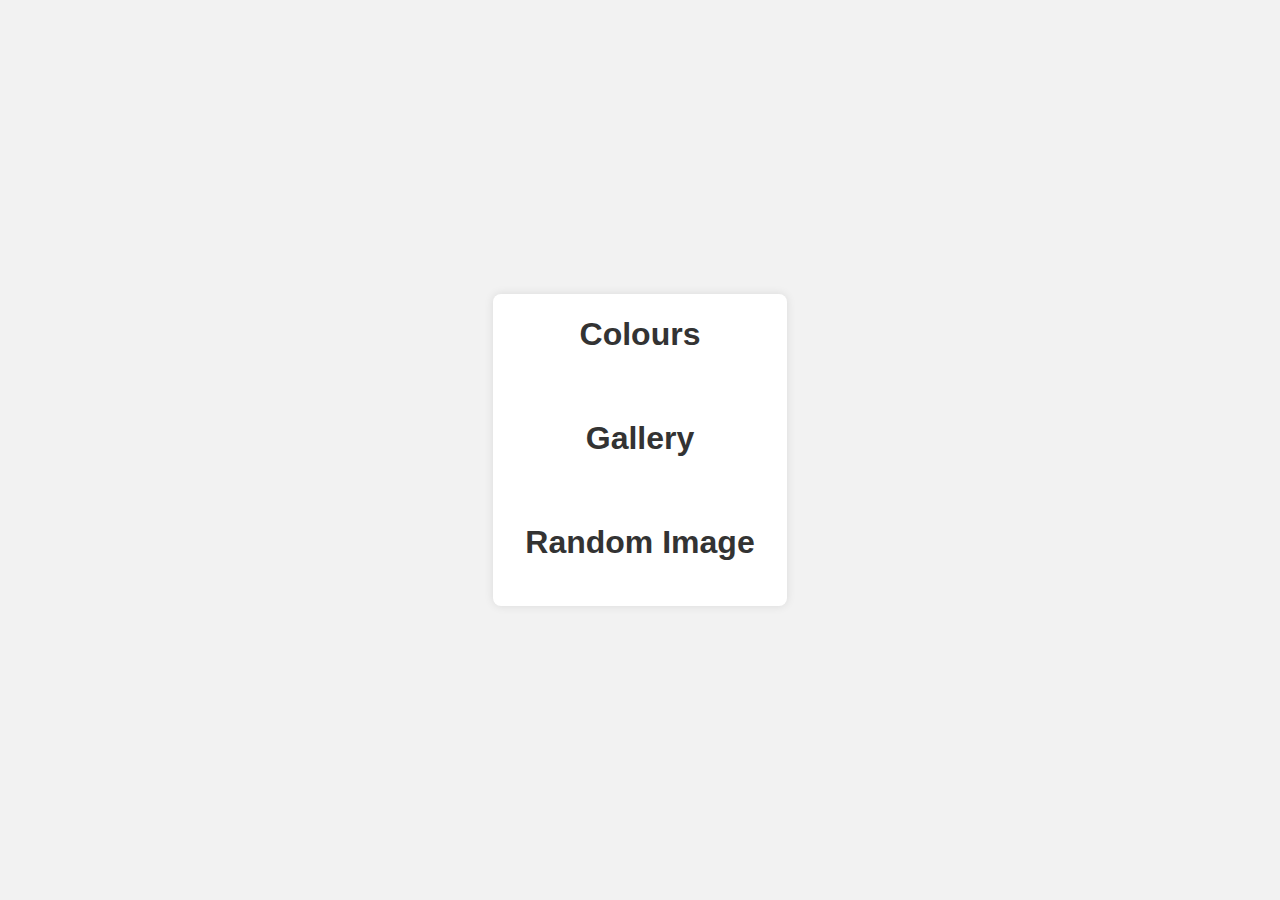
<file: index.html>
<!DOCTYPE html>
<html lang="en">
<head>
    <meta charset="UTF-8">
    <meta http-equiv="X-UA-Compatible" content="IE-edge">
    <meta name="viewport" content="width=device-width, initial-scale=1.0">
    <title>JS Sandbox</title>
    <link rel="stylesheet" href="css/index.css">
</head>
<body>
    <div class="container">
        <ul>
            <li><a href="colors.html">Colours</a></li>
            <li><a href="gallery.html">Gallery</a></li>
            <li><a href="random-image.html">Random Image</a></li>
        </ul>
    </div>


</body>
</html>
</file>
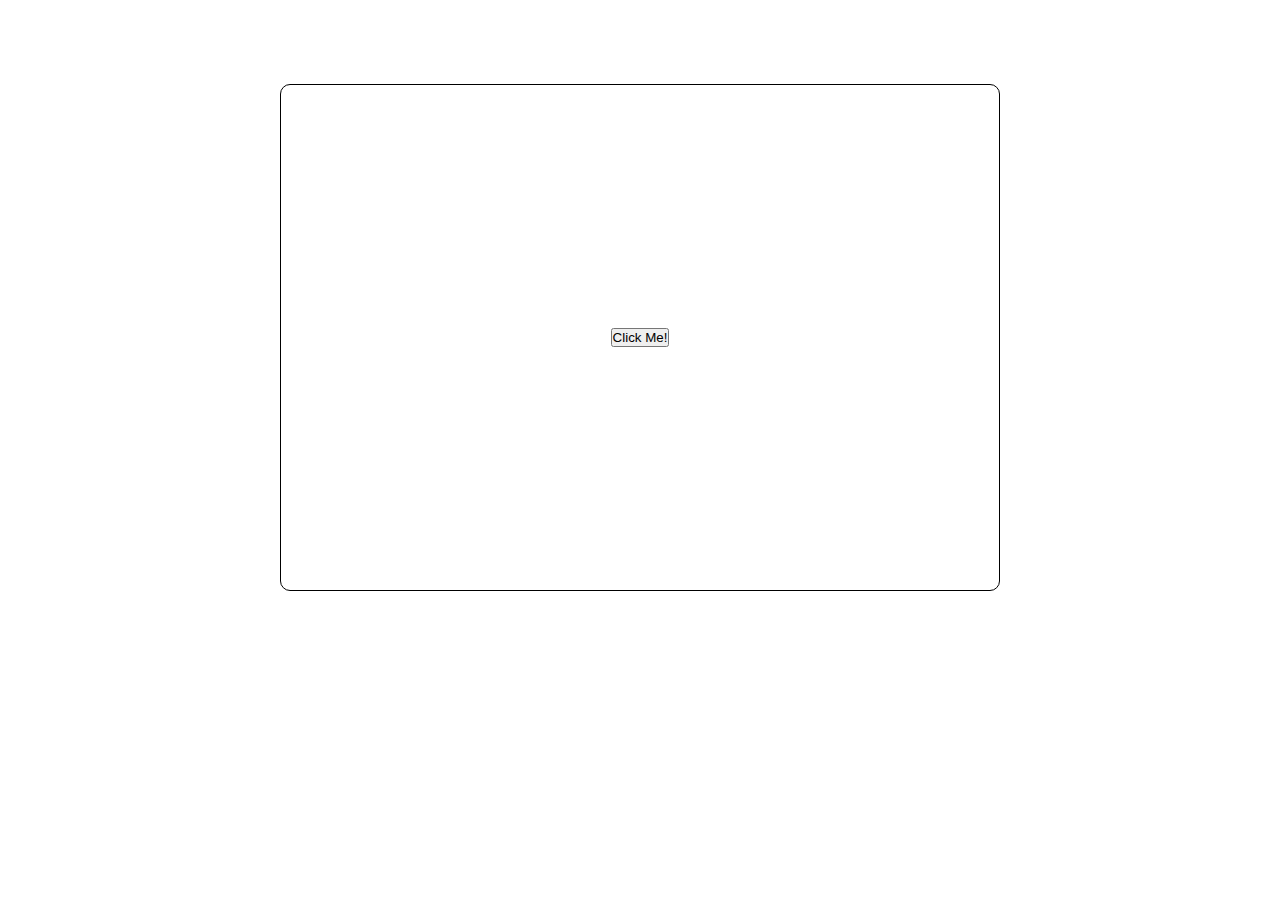
<file: colors.html>
<!DOCTYPE html>
<html lang="en">
<head>
    <meta charset="UTF-8">
    <meta http-equiv="X-UA-Compatible" content="IE-edge">
    <meta name="viewport" content="width=device-width, initial-scale=1.0">
    <title>Random Colors</title>
    <link rel="stylesheet" href="css/color.css">
</head>
<body>
    <div class="container">
        <div class="box-container">
            <div class="box">
                <button>Click Me!</button>


            </div>


        </div>


    </div>
   
    <script src="js/colors.js"></script>
</body>
</html>
</file>
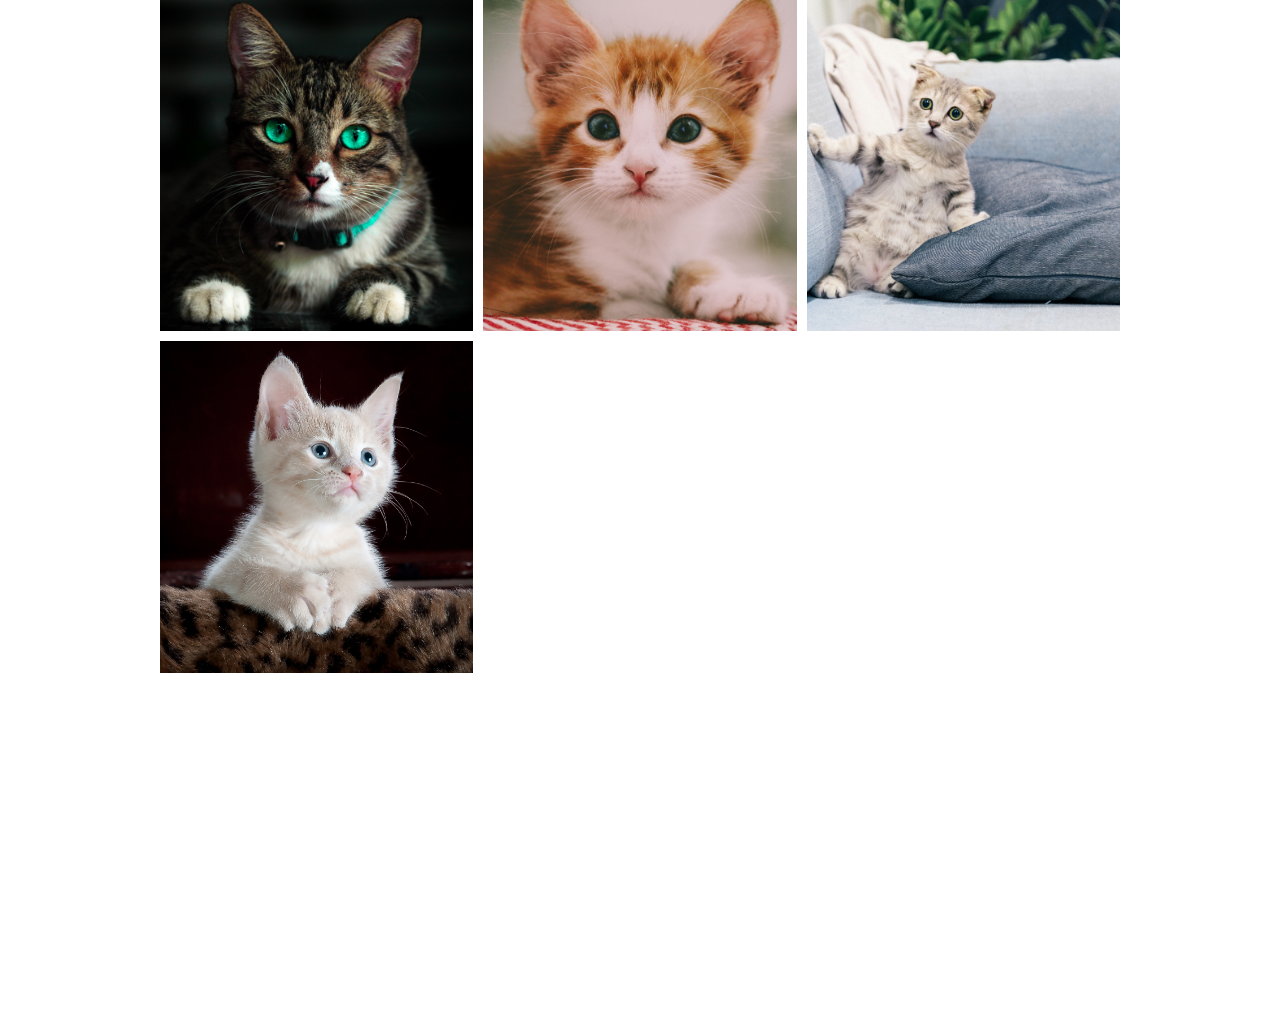
<file: gallery.html>
<!DOCTYPE html>
<html lang="en">
<head>
    <meta charset="UTF-8">
    <meta http-equiv="X-UA-Compatible" content="IE-edge">
    <meta name="viewport" content="width=device-width, initial-scale=1.0">
    <title>JS Gallery</title>
    <link rel="stylesheet" href="css/images.css">
</head>
<body>
    <div class="container">
        <div class="gallery">
            <div class="gallery-image gallery-image1">
                <img src="img/pic1.jpg" alt="">
            </div>

            <div class="gallery-image gallery-image2">
                <img src="img/pic2.jpg" alt="">
            </div>

            <div class="gallery-image gallery-image3">
                <img src="img/pic3.jpg" alt="">
            </div>

            <div class="gallery-image gallery-image4">
                <img src="img/pic4.jpg" alt="">
            </div>

 

        </div>
    </div>



    <script src="js/images.js"></script>
</body>
</html>
</file>
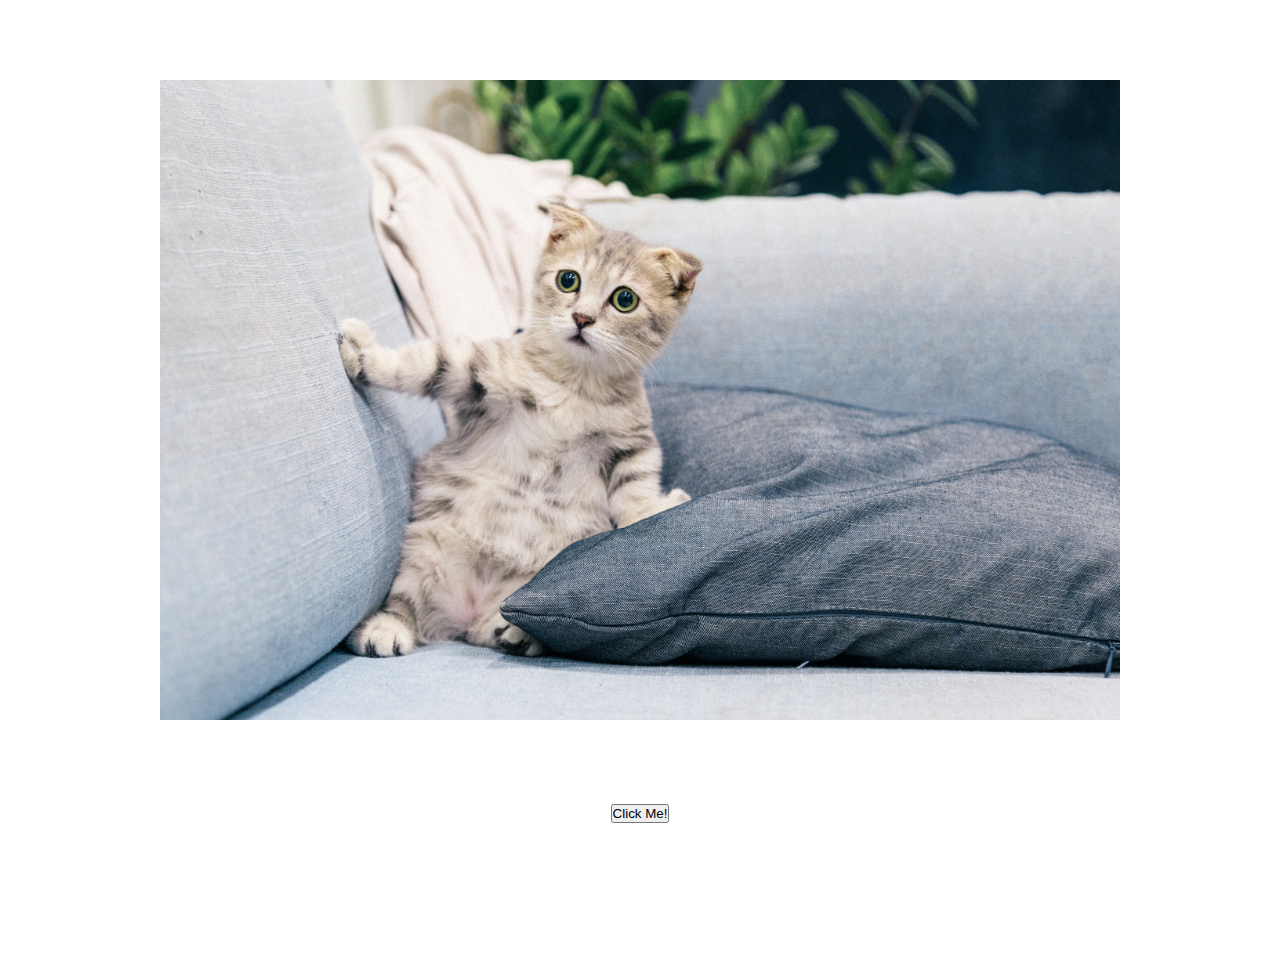
<file: random-image.html>
<!DOCTYPE html>
<html lang="en">
<head>
    <meta charset="UTF-8">
    <meta http-equiv="X-UA-Compatible" content="IE-edge">
    <meta name="viewport" content="width=device-width, initial-scale=1.0">
    <title>Random Image</title>
    <link rel="stylesheet" href="css/randomImage.css">
</head>
<body>
    <div class="container">

        <div class="image-container">
            <img src="img/pic3.jpg" alt="">

        </div>

        <button>Click Me!</button>

        </div>
        
        <script src="js/randomImage.js"></script>
    

</body>
</html>
</file>
<file: css/index.css>
* {
  margin: 0;
  padding: 0;
  box-sizing: border-box;
}

body {
  font-family: 'Segoe UI', sans-serif;
  font-size: 16px;
  line-height: 1.5;
  background-color: #f2f2f2;
}

.container {
  display: flex;
  justify-content: center;
  align-items: center;
  height: 100vh;
}

ul {
  list-style: none;
  padding: 0;
  margin: 0;
  display: flex;
  flex-direction: column;
  align-items: center;
  border-radius: 8px;
  background-color: #fff;
  box-shadow: 0 0 10px rgba(0, 0, 0, 0.1);
  overflow: hidden;
}

li {
  margin-bottom: 1.5rem;
}

a {
  display: block;
  text-decoration: none;
  color: #333;
  font-size: 2rem;
  font-weight: 600;
  text-align: center;
  padding: 1rem 2rem;
  border-radius: 8px;
  transition: background-color 0.2s ease-in-out, color 0.2s ease-in-out;
}

a:hover {
  background-color: #333;
  color: #fff;
}
</file>
<file: css/color.css>
* {
    box-sizing: border-box;
    margin: 0;
    padding: 0;

}

.box-container {
    align-items: center;
    display: flex;
    justify-content: center;
    height: 75vh;
    margin: 0 auto;
    width: 75%;

}

.box {
    align-items: center;
    display: flex;
    justify-content: center;
    border: 1px solid black;
    border-radius: 10px;
    height: 75%;
    margin: 0 auto;
    width: 75%;
}
</file>
<file: css/images.css>
* {
    box-sizing: border-box;
    margin: 0;
    padding: 0;

}

.gallery {
    display: grid;
    height: 95%;
    gap: 10px;
    grid-template-columns: repeat(3,1fr);
    grid-template-rows: repeat(3,1fr);
    margin: 0 auto;
    width: 75%;
}

.gallery-image img {
    height: 100%;
    object-fit: cover;
    width: 100%;
}

.gallery-image-4 {
    grid-column: 1/4;
    grid-row: 2/4;

}
</file>
<file: css/randomImage.css>
* {
    box-sizing: border-box;
    margin: 0;
    padding: 0;
}

.container {
    height: 100vh;
    text-align: center;
}

.image-container {
    height: 50;
    margin: 5rem auto;
    width: 75%;
}


img {
    object-fit: cover;
    height: 100%;
    width: 100%;
}
</file>
